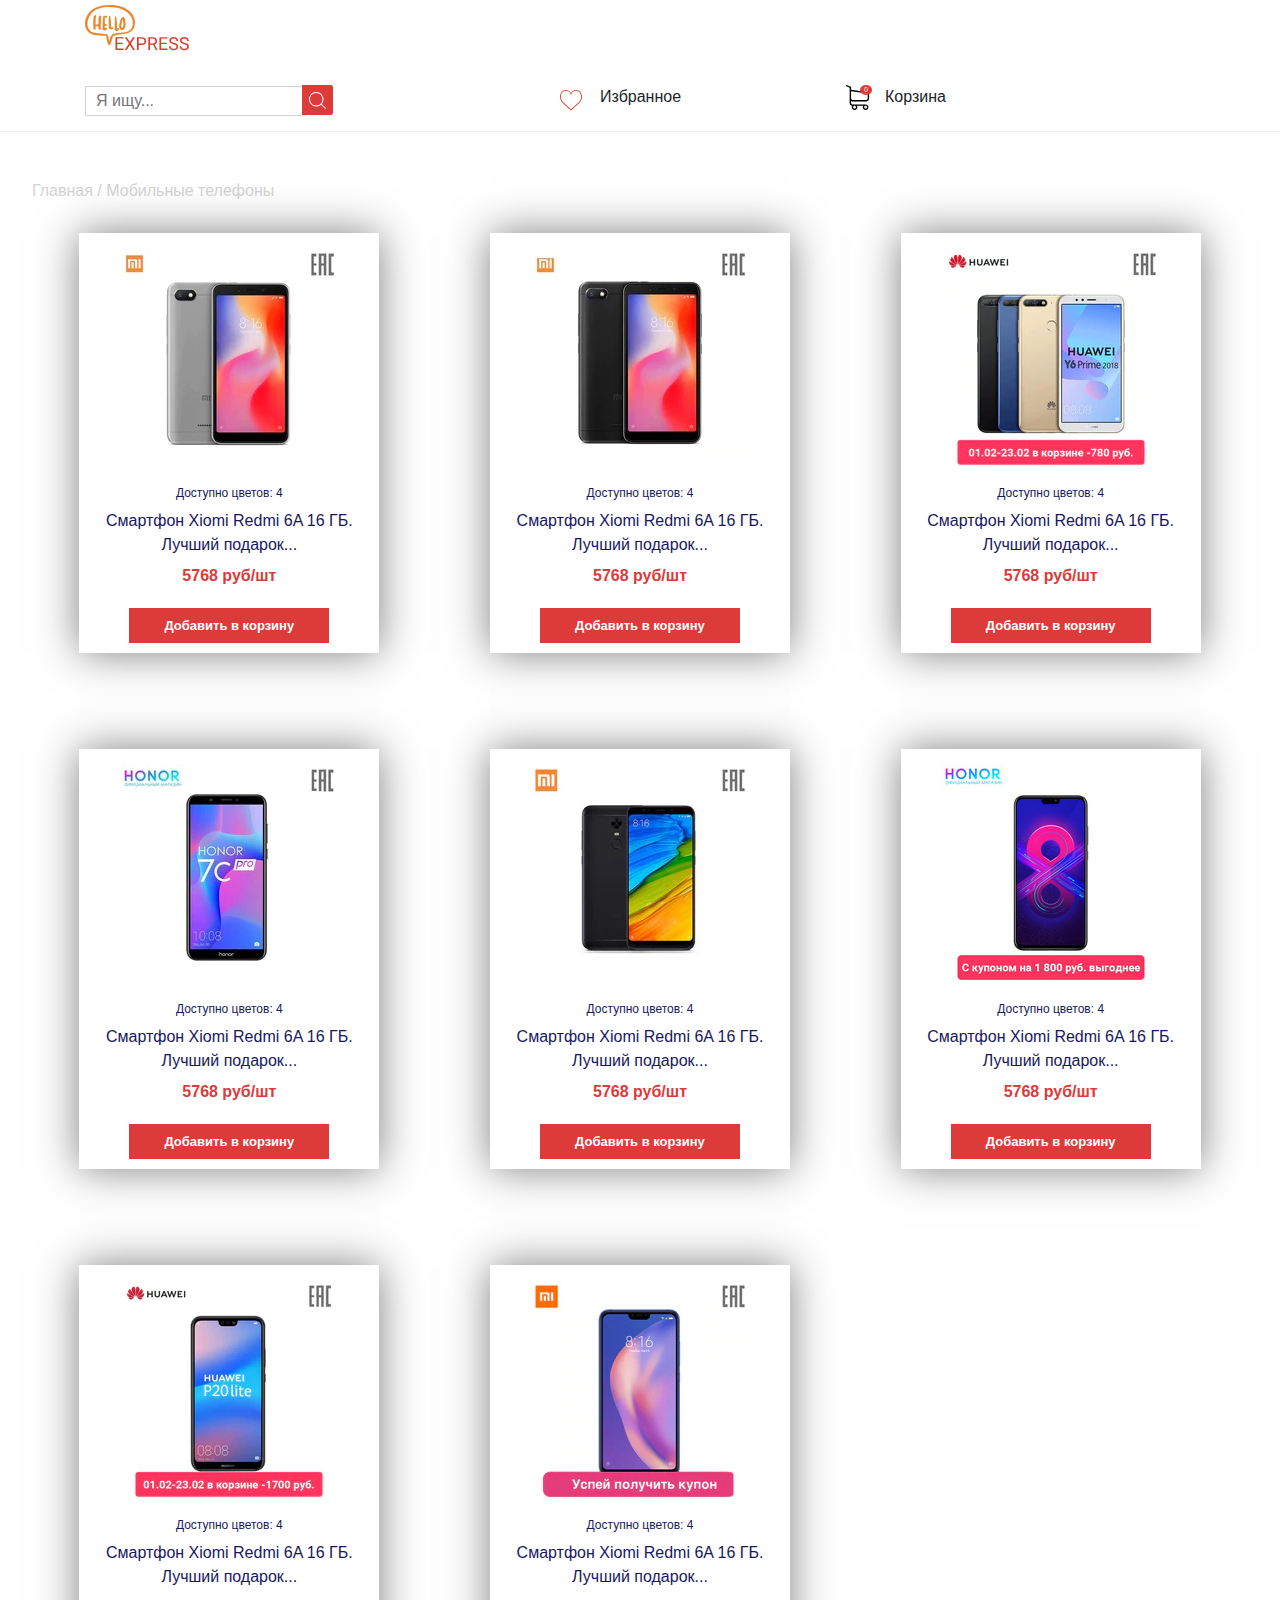
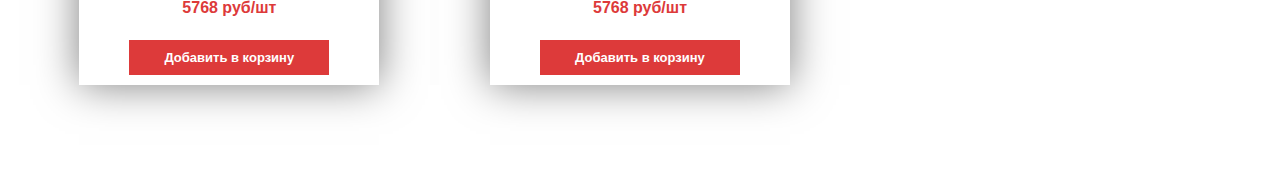
<file: app/index.html>
<!DOCTYPE html>
<html lang="en">
<head>
    <meta charset="UTF-8">
    <meta name="viewport" content="width=device-width, initial-scale=1.0">
    <meta http-equiv="X-UA-Compatible" content="ie=edge">
    <title>Hello express</title>
    <link rel="stylesheet" href="bootstrap-4.1.3-dist/css/bootstrap.min.css">
    <link rel="stylesheet" href="css/style.css">
</head>
<body>

    <header class="header">
        <div class="container">
            <div class="row">
                <div class="col-md-3">
                    <div class="logo"></div>
                </div>
            </div>
            <div class="row">
                <div class="col-sm-4 col-md-5">
                    <div class="search">
                        <input type="search" name="q" placeholder="Я ищу...">
                        <button class="input-search">
                            <img src="icons/glass.svg" alt="">
                        </button>
                    </div>
                </div>
                <div class="col-sm-3 col-md-3 d-flex">
                    <div class="favorite"></div>
                    <p class="favorite-item">Избранное</p>
                </div>
                <div class="col-sm-3 col-md-3 d-flex cart">
                    <div class="cart-chip">
                        <div class="cart-count">0</div>
                    </div>
                    <p class="chip-item">Корзина</p>
                </div>
            </div>
        </div>
        <div class="line"></div>
    </header>
    <section class="breweries">
            <p style="color:lightgray; margin-top: 15px;">Главная / Мобильные телефоны</p>
                <ul>
                    <li class="cart-block">
                        <figure>
                            <img src="img/1.jpg" alt="">
                        </figure>
                        <article class="cart-desc">
                                <p style="font-size: 12px;">Доступно цветов: 4</p>
                                <p style="margin-top: 7px;">Смартфон Xiomi Redmi 6A 16 ГБ. Лучший подарок...</p>
                                <p class="price">5768 руб/шт</p>
                        </article>
                        <button class="add-chip">
                            Добавить в корзину
                        </button>
                    </li>
                    <li class="cart-block">
                        <figure>
                            <img src="img/2.jpg" alt="">
                        </figure>
                        <article class="cart-desc">
                                <p style="font-size: 12px;">Доступно цветов: 4</p>
                                <p style="margin-top: 7px;">Смартфон Xiomi Redmi 6A 16 ГБ. Лучший подарок...</p>
                                <p class="price">5768 руб/шт</p>
                        </article>
                        <button class="add-chip">
                            Добавить в корзину
                        </button>
                    </li>
                    <li class="cart-block">
                        <figure>
                            <img src="img/3.jpg" alt="">
                        </figure>
                        <article class="cart-desc">
                                <p style="font-size: 12px;">Доступно цветов: 4</p>
                                <p style="margin-top: 7px;">Смартфон Xiomi Redmi 6A 16 ГБ. Лучший подарок...</p>
                                <p class="price">5768 руб/шт</p>
                        </article>
                        <button class="add-chip">
                            Добавить в корзину
                        </button>
                    </li>
                    <li class="cart-block">
                        <figure>
                            <img src="img/4.jpg" alt="">
                        </figure>
                        <article class="cart-desc">
                                <p style="font-size: 12px;">Доступно цветов: 4</p>
                                <p style="margin-top: 7px;">Смартфон Xiomi Redmi 6A 16 ГБ. Лучший подарок...</p>
                                <p class="price">5768 руб/шт</p>
                        </article>
                        <button class="add-chip">
                            Добавить в корзину
                        </button>
                    </li>
                    <li class="cart-block">
                        <figure>
                            <img src="img/5.jpg" alt="">
                        </figure>
                        <article class="cart-desc">
                                <p style="font-size: 12px;">Доступно цветов: 4</p>
                                <p style="margin-top: 7px;">Смартфон Xiomi Redmi 6A 16 ГБ. Лучший подарок...</p>
                                <p class="price">5768 руб/шт</p>
                        </article>
                        <button class="add-chip">
                           Добавить в корзину
                        </button>
                    </li>
                    <li class="cart-block">
                        <figure>
                            <img src="img/6.jpg" alt="">
                        </figure>
                        <article class="cart-desc">
                                <p style="font-size: 12px;">Доступно цветов: 4</p>
                                <p style="margin-top: 7px;">Смартфон Xiomi Redmi 6A 16 ГБ. Лучший подарок...</p>
                                <p class="price">5768 руб/шт</p>
                        </article>
                        <button class="add-chip">
                            Добавить в корзину
                        </button>
                    </li>
                    <li class="cart-block">
                        <figure>
                            <img src="img/7.jpg" alt="">
                        </figure>
                        <article class="cart-desc">
                                <p style="font-size: 12px;">Доступно цветов: 4</p>
                                <p style="margin-top: 7px;">Смартфон Xiomi Redmi 6A 16 ГБ. Лучший подарок...</p>
                                <p class="price">5768 руб/шт</p>
                        </article>
                        <button class="add-chip">
                            Добавить в корзину
                        </button>
                    </li>
                    <li class="cart-block">
                        <figure>
                            <img src="img/8.jpg" alt="">
                        </figure>
                        <article class="cart-desc">
                                <p style="font-size: 12px;">Доступно цветов: 4</p>
                                <p style="margin-top: 7px;">Смартфон Xiomi Redmi 6A 16 ГБ. Лучший подарок...</p>
                                <p class="price">5768 руб/шт</p>
                        </article>
                        <button class="add-chip">
                            Добавить в корзину
                        </button>
                    </li>
                </ul>
    </section>
    <div class="chip-open">
        <div class="chip-body">
            <p class="cart-title">Корзина</p>
            <p class="chip-total">Общая сумма: <span>0</span> руб</p>
            <hr>
            <div class="wrapper">
                <p class="empty">
                    Ваша корзина пока пуста
                </p>
            </div>
            <button class="chip-confirm">Оформить заказ</button>
            <div class="chip-close">
                <svg xmlns="http://www.w3.org/2000/svg" width="24" height="24" viewBox="0 0 24 24" fill="none" stroke="currentColor" stroke-width="2" stroke-linecap="round" stroke-linejoin="round"><line x1="18" y1="6" x2="6" y2="18"></line><line x1="6" y1="6" x2="18" y2="18"></line></svg>
            </div>
        </div>
    </div>

    <div class="confirm">
        <img src="icons/confirm.svg" alt="confirm">
    </div>

    <script src="js/script.js"></script>
</body>
</html>
</file>
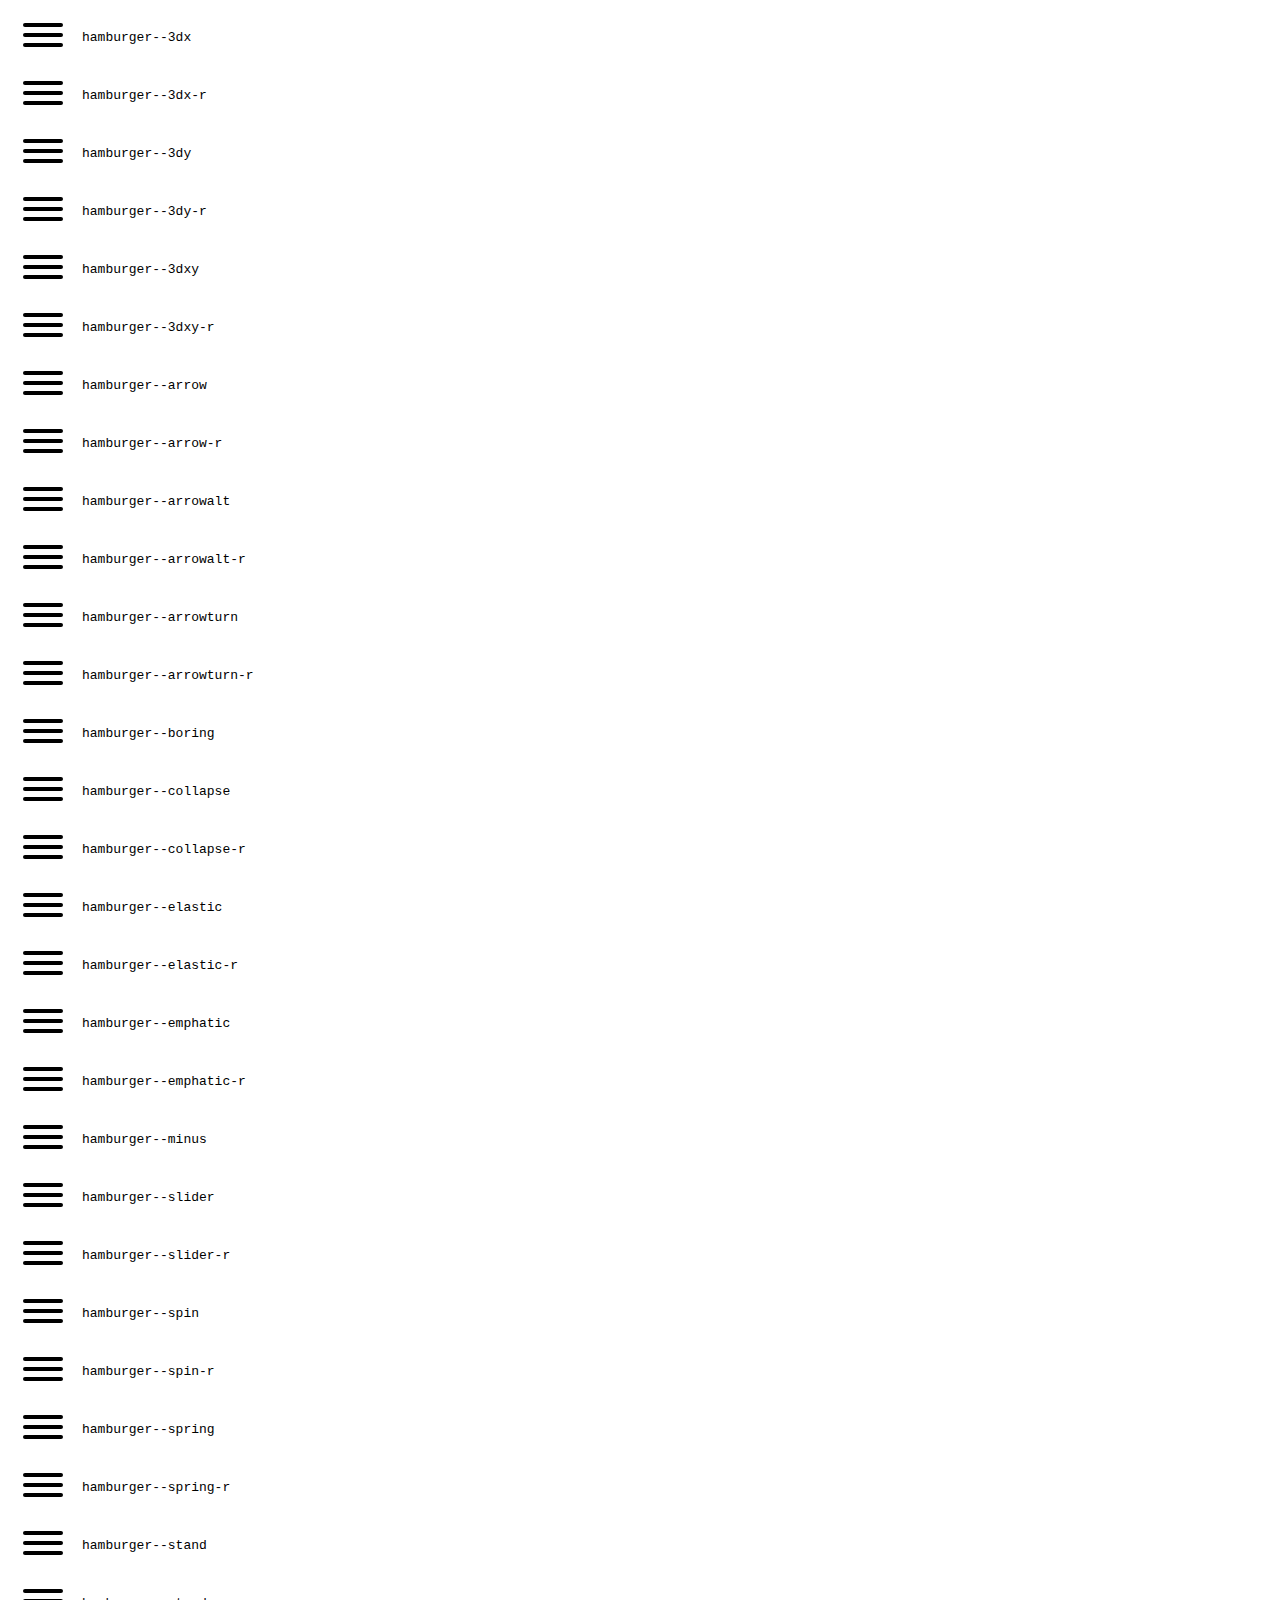
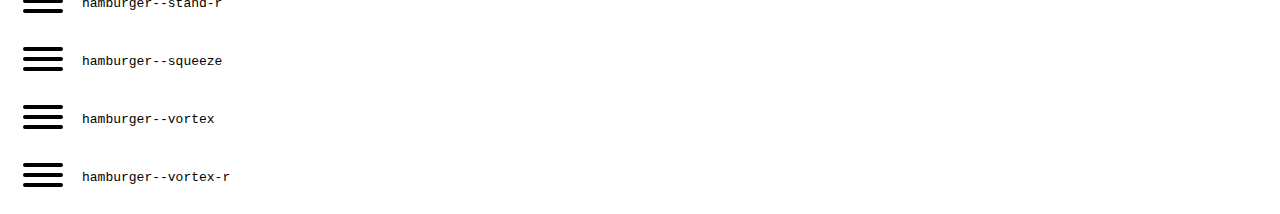
<file: app/libs/css-hamburgers/dist/example.html>
<!DOCTYPE html>
<html lang="en">
<head>
  <meta charset="UTF-8">
  <title>Hamburgers by Jonathan Suh</title>
  <link rel="stylesheet" href="hamburgers.css">
  <style>
    code {
      display: inline-block;
    }

    code,
    .hamburger {
      vertical-align: middle;
    }
  </style>
</head>
<body>
  <div class="hamburger hamburger--3dx">
    <div class="hamburger-box">
      <div class="hamburger-inner"></div>
    </div>
  </div>
  <code>hamburger--3dx</code>

  <br>

  <div class="hamburger hamburger--3dx-r">
    <div class="hamburger-box">
      <div class="hamburger-inner"></div>
    </div>
  </div>
  <code>hamburger--3dx-r</code>

  <br>

  <div class="hamburger hamburger--3dy">
    <div class="hamburger-box">
      <div class="hamburger-inner"></div>
    </div>
  </div>
  <code>hamburger--3dy</code>

  <br>

  <div class="hamburger hamburger--3dy-r">
    <div class="hamburger-box">
      <div class="hamburger-inner"></div>
    </div>
  </div>
  <code>hamburger--3dy-r</code>

  <br>

  <div class="hamburger hamburger--3dxy">
    <div class="hamburger-box">
      <div class="hamburger-inner"></div>
    </div>
  </div>
  <code>hamburger--3dxy</code>

  <br>

  <div class="hamburger hamburger--3dxy-r">
    <div class="hamburger-box">
      <div class="hamburger-inner"></div>
    </div>
  </div>
  <code>hamburger--3dxy-r</code>

  <br>

  <div class="hamburger hamburger--arrow">
    <div class="hamburger-box">
      <div class="hamburger-inner"></div>
    </div>
  </div>
  <code>hamburger--arrow</code>

  <br>

  <div class="hamburger hamburger--arrow-r">
    <div class="hamburger-box">
      <div class="hamburger-inner"></div>
    </div>
  </div>
  <code>hamburger--arrow-r</code>

  <br>

  <div class="hamburger hamburger--arrowalt">
    <div class="hamburger-box">
      <div class="hamburger-inner"></div>
    </div>
  </div>
  <code>hamburger--arrowalt</code>

  <br>

  <div class="hamburger hamburger--arrowalt-r">
    <div class="hamburger-box">
      <div class="hamburger-inner"></div>
    </div>
  </div>
  <code>hamburger--arrowalt-r</code>

  <br>

  <div class="hamburger hamburger--arrowturn">
    <div class="hamburger-box">
      <div class="hamburger-inner"></div>
    </div>
  </div>
  <code>hamburger--arrowturn</code>

  <br>

  <div class="hamburger hamburger--arrowturn-r">
    <div class="hamburger-box">
      <div class="hamburger-inner"></div>
    </div>
  </div>
  <code>hamburger--arrowturn-r</code>

  <br>

  <div class="hamburger hamburger--boring">
    <div class="hamburger-box">
      <div class="hamburger-inner"></div>
    </div>
  </div>
  <code>hamburger--boring</code>

  <br>

  <div class="hamburger hamburger--collapse">
    <div class="hamburger-box">
      <div class="hamburger-inner"></div>
    </div>
  </div>
  <code>hamburger--collapse</code>

  <br>

  <div class="hamburger hamburger--collapse-r">
    <div class="hamburger-box">
      <div class="hamburger-inner"></div>
    </div>
  </div>
  <code>hamburger--collapse-r</code>

  <br>

  <div class="hamburger hamburger--elastic">
    <div class="hamburger-box">
      <div class="hamburger-inner"></div>
    </div>
  </div>
  <code>hamburger--elastic</code>

  <br>

  <div class="hamburger hamburger--elastic-r">
    <div class="hamburger-box">
      <div class="hamburger-inner"></div>
    </div>
  </div>
  <code>hamburger--elastic-r</code>

  <br>

  <div class="hamburger hamburger--emphatic">
    <div class="hamburger-box">
      <div class="hamburger-inner"></div>
    </div>
  </div>
  <code>hamburger--emphatic</code>

  <br>

  <div class="hamburger hamburger--emphatic-r">
    <div class="hamburger-box">
      <div class="hamburger-inner"></div>
    </div>
  </div>
  <code>hamburger--emphatic-r</code>

  <br>

  <div class="hamburger hamburger--minus">
    <div class="hamburger-box">
      <div class="hamburger-inner"></div>
    </div>
  </div>
  <code>hamburger--minus</code>

  <br>

  <div class="hamburger hamburger--slider">
    <div class="hamburger-box">
      <div class="hamburger-inner"></div>
    </div>
  </div>
  <code>hamburger--slider</code>

  <br>

  <div class="hamburger hamburger--slider-r">
    <div class="hamburger-box">
      <div class="hamburger-inner"></div>
    </div>
  </div>
  <code>hamburger--slider-r</code>

  <br>

  <div class="hamburger hamburger--spin">
    <div class="hamburger-box">
      <div class="hamburger-inner"></div>
    </div>
  </div>
  <code>hamburger--spin</code>

  <br>

  <div class="hamburger hamburger--spin-r">
    <div class="hamburger-box">
      <div class="hamburger-inner"></div>
    </div>
  </div>
  <code>hamburger--spin-r</code>

  <br>

  <div class="hamburger hamburger--spring">
    <div class="hamburger-box">
      <div class="hamburger-inner"></div>
    </div>
  </div>
  <code>hamburger--spring</code>

  <br>

  <div class="hamburger hamburger--spring-r">
    <div class="hamburger-box">
      <div class="hamburger-inner"></div>
    </div>
  </div>
  <code>hamburger--spring-r</code>

  <br>

  <div class="hamburger hamburger--stand">
    <div class="hamburger-box">
      <div class="hamburger-inner"></div>
    </div>
  </div>
  <code>hamburger--stand</code>

  <br>

  <div class="hamburger hamburger--stand-r">
    <div class="hamburger-box">
      <div class="hamburger-inner"></div>
    </div>
  </div>
  <code>hamburger--stand-r</code>

  <br>

  <div class="hamburger hamburger--squeeze">
    <div class="hamburger-box">
      <div class="hamburger-inner"></div>
    </div>
  </div>
  <code>hamburger--squeeze</code>

  <br>

  <div class="hamburger hamburger--vortex">
    <div class="hamburger-box">
      <div class="hamburger-inner"></div>
    </div>
  </div>
  <code>hamburger--vortex</code>

  <br>

  <div class="hamburger hamburger--vortex-r">
    <div class="hamburger-box">
      <div class="hamburger-inner"></div>
    </div>
  </div>
  <code>hamburger--vortex-r</code>

  <script>
  /**
   * forEach implementation for Objects/NodeLists/Arrays, automatic type loops and context options
   *
   * @private
   * @author Todd Motto
   * @link https://github.com/toddmotto/foreach
   * @param {Array|Object|NodeList} collection - Collection of items to iterate, could be an Array, Object or NodeList
   * @callback requestCallback      callback   - Callback function for each iteration.
   * @param {Array|Object|NodeList} scope=null - Object/NodeList/Array that forEach is iterating over, to use as the this value when executing callback.
   * @returns {}
   */
    var forEach=function(t,o,r){if("[object Object]"===Object.prototype.toString.call(t))for(var c in t)Object.prototype.hasOwnProperty.call(t,c)&&o.call(r,t[c],c,t);else for(var e=0,l=t.length;l>e;e++)o.call(r,t[e],e,t)};

    var hamburgers = document.querySelectorAll(".hamburger");
    if (hamburgers.length > 0) {
      forEach(hamburgers, function(hamburger) {
        hamburger.addEventListener("click", function() {
          this.classList.toggle("is-active");
        }, false);
      });
    }
  </script>
</body>
</html>
</file>
<file: app/css/style.css>
*, input, p {
  margin: 0;
  padding: 0; }

li, ul {
  display: block; }

.logo {
  background: url(../logo/logo.svg) no-repeat;
  height: 55px; }

input[type="search"] {
  border-top: 1px solid lightgray;
  border-bottom: 1px solid lightgray;
  border-left: 1px solid lightgray;
  -webkit-border-radius: 2px;
          border-radius: 2px;
  outline: none;
  -webkit-appearance: none;
  vertical-align: middle;
  height: 30px;
  padding-left: 10px; }

.search {
  margin-top: 30px; }

.input-search {
  background: #dd3a3a;
  border: none;
  -webkit-border-radius: 2px;
          border-radius: 2px;
  -webkit-border-top-left-radius: 0;
          border-top-left-radius: 0;
  -webkit-border-bottom-left-radius: 0;
          border-bottom-left-radius: 0;
  height: 30px;
  margin-left: -7px; }
  .input-search img {
    padding: 7px; }

.favorite {
  background: url(../icons/like.svg) no-repeat;
  /* height: auto; */
  min-width: 30px;
  height: 22px;
  margin-top: 35px; }

.favorite-item {
  margin-top: 30px;
  margin-left: 10px;
  display: block; }

.chip-item {
  margin-left: 10px; }

.cart {
  margin-top: 30px; }
  .cart:hover {
    cursor: pointer; }

.cart-chip {
  background: url(../icons/cart.svg) no-repeat;
  min-width: 30px;
  height: 30px; }

.cart-count {
  width: 12px;
  height: 10px;
  -webkit-border-radius: 50%;
          border-radius: 50%;
  margin-left: 15px;
  font-size: 7px;
  color: #fff;
  padding-left: 4px;
  background: #dd3a3a; }

.line {
  margin-top: 15px;
  width: 100%;
  height: 1px;
  background: #f3eeee; }

.cart-block {
  margin-top: 30px;
  -webkit-box-shadow: 0 0 40px rgba(0, 0, 0, 0.5);
          box-shadow: 0 0 40px rgba(0, 0, 0, 0.5);
  min-height: 420px;
  width: 300px;
  margin-bottom: 50px;
  text-align: center;
  margin-left: auto;
  margin-right: auto; }

figure img {
  margin-top: 15px; }

.cart-desc p {
  color: #181861;
  min-width: auto; }

article {
  margin: 0; }

.cart-desc .price {
  color: #dd3a3a;
  font-weight: 700;
  margin-top: 7px; }

.add-chip {
  background: #dd3a3a;
  border: none;
  /* padding: 5px 10px 7px 10px; */
  line-height: 35px;
  margin-top: 20px;
  min-width: 200px;
  color: #fff;
  text-decoration: none;
  font-weight: 700;
  font-size: 13px; }
  .add-chip:hover {
    cursor: pointer; }

.breweries {
  padding: 2rem; }
  .breweries ul {
    display: grid;
    grid-template-columns: repeat(auto-fit, minmax(320px, 1fr));
    grid-gap: 1rem; }

.chip-open {
  display: none;
  -webkit-box-shadow: 0 0 40px rgba(0, 0, 0, 0.5);
          box-shadow: 0 0 40px rgba(0, 0, 0, 0.5);
  position: fixed;
  top: 0;
  width: 100%;
  height: 100%;
  background-color: rgba(0, 0, 0, 0.3); }
  .chip-open .chip-body {
    position: absolute;
    top: 50%;
    left: 50%;
    width: 1024px;
    min-height: 200px;
    max-height: 640px;
    background-color: #fff;
    -webkit-transform: translateX(-50%) translateY(-50%);
        -ms-transform: translateX(-50%) translateY(-50%);
            transform: translateX(-50%) translateY(-50%);
    padding: 25px;
    overflow: auto; }
  .chip-open .chip-title {
    font-size: 28px;
    color: rgba(0, 0, 0, 0.4); }
  .chip-open .wrapper {
    display: -webkit-box;
    display: -webkit-flex;
    display: -ms-flexbox;
    display: flex;
    -webkit-flex-wrap: wrap;
        -ms-flex-wrap: wrap;
            flex-wrap: wrap;
    margin-top: 25px; }
    .chip-open .wrapper .empty {
      font-size: 24px;
      color: rgba(0, 0, 0, 0.4); }
    .chip-open .wrapper .cart-block {
      margin-right: 75px; }
  .chip-open .chip-close {
    position: absolute;
    top: 25px;
    right: 25px;
    cursor: pointer; }
  .chip-open .chip-total {
    font-size: 18px; }
    .chip-open .chip-total span {
      color: #DC3E2A; }
  .chip-open .chip-confirm {
    width: 280px;
    height: 40px;
    display: block;
    margin: 0 auto;
    background-color: #DC3E2A;
    border: none;
    outline: none;
    margin-top: 20px;
    color: #ffffff;
    font-weight: 700;
    cursor: pointer; }
    .chip-open .chip-confirm:focus {
      outline: none; }
    .chip-open .chip-confirm:hover {
      -webkit-box-shadow: 0 0 15px rgba(220, 62, 42, 0.7);
              box-shadow: 0 0 15px rgba(220, 62, 42, 0.7); }

.confirm {
  display: none;
  position: fixed;
  bottom: 50px;
  right: 50px;
  width: 100px;
  height: 100px; }
  .confirm img {
    width: 100%; }

@media screen and (max-width: 768px) {
  input[type="search"] {
    width: 100px; } }
</file>
<file: app/libs/css-hamburgers/dist/hamburgers.css>
/*!
 * Hamburgers
 * @description Tasty CSS-animated hamburgers
 * @author Jonathan Suh @jonsuh
 * @site https://jonsuh.com/hamburgers
 * @link https://github.com/jonsuh/hamburgers
 */
.hamburger {
  padding: 15px 15px;
  display: inline-block;
  cursor: pointer;
  transition-property: opacity, filter;
  transition-duration: 0.15s;
  transition-timing-function: linear;
  font: inherit;
  color: inherit;
  text-transform: none;
  background-color: transparent;
  border: 0;
  margin: 0;
  overflow: visible; }
  .hamburger:hover {
    opacity: 0.7; }
  .hamburger.is-active:hover {
    opacity: 0.7; }
  .hamburger.is-active .hamburger-inner,
  .hamburger.is-active .hamburger-inner::before,
  .hamburger.is-active .hamburger-inner::after {
    background-color: #000; }

.hamburger-box {
  width: 40px;
  height: 24px;
  display: inline-block;
  position: relative; }

.hamburger-inner {
  display: block;
  top: 50%;
  margin-top: -2px; }
  .hamburger-inner, .hamburger-inner::before, .hamburger-inner::after {
    width: 40px;
    height: 4px;
    background-color: #000;
    border-radius: 4px;
    position: absolute;
    transition-property: transform;
    transition-duration: 0.15s;
    transition-timing-function: ease; }
  .hamburger-inner::before, .hamburger-inner::after {
    content: "";
    display: block; }
  .hamburger-inner::before {
    top: -10px; }
  .hamburger-inner::after {
    bottom: -10px; }

/*
   * 3DX
   */
.hamburger--3dx .hamburger-box {
  perspective: 80px; }

.hamburger--3dx .hamburger-inner {
  transition: transform 0.15s cubic-bezier(0.645, 0.045, 0.355, 1), background-color 0s 0.1s cubic-bezier(0.645, 0.045, 0.355, 1); }
  .hamburger--3dx .hamburger-inner::before, .hamburger--3dx .hamburger-inner::after {
    transition: transform 0s 0.1s cubic-bezier(0.645, 0.045, 0.355, 1); }

.hamburger--3dx.is-active .hamburger-inner {
  background-color: transparent !important;
  transform: rotateY(180deg); }
  .hamburger--3dx.is-active .hamburger-inner::before {
    transform: translate3d(0, 10px, 0) rotate(45deg); }
  .hamburger--3dx.is-active .hamburger-inner::after {
    transform: translate3d(0, -10px, 0) rotate(-45deg); }

/*
   * 3DX Reverse
   */
.hamburger--3dx-r .hamburger-box {
  perspective: 80px; }

.hamburger--3dx-r .hamburger-inner {
  transition: transform 0.15s cubic-bezier(0.645, 0.045, 0.355, 1), background-color 0s 0.1s cubic-bezier(0.645, 0.045, 0.355, 1); }
  .hamburger--3dx-r .hamburger-inner::before, .hamburger--3dx-r .hamburger-inner::after {
    transition: transform 0s 0.1s cubic-bezier(0.645, 0.045, 0.355, 1); }

.hamburger--3dx-r.is-active .hamburger-inner {
  background-color: transparent !important;
  transform: rotateY(-180deg); }
  .hamburger--3dx-r.is-active .hamburger-inner::before {
    transform: translate3d(0, 10px, 0) rotate(45deg); }
  .hamburger--3dx-r.is-active .hamburger-inner::after {
    transform: translate3d(0, -10px, 0) rotate(-45deg); }

/*
   * 3DY
   */
.hamburger--3dy .hamburger-box {
  perspective: 80px; }

.hamburger--3dy .hamburger-inner {
  transition: transform 0.15s cubic-bezier(0.645, 0.045, 0.355, 1), background-color 0s 0.1s cubic-bezier(0.645, 0.045, 0.355, 1); }
  .hamburger--3dy .hamburger-inner::before, .hamburger--3dy .hamburger-inner::after {
    transition: transform 0s 0.1s cubic-bezier(0.645, 0.045, 0.355, 1); }

.hamburger--3dy.is-active .hamburger-inner {
  background-color: transparent !important;
  transform: rotateX(-180deg); }
  .hamburger--3dy.is-active .hamburger-inner::before {
    transform: translate3d(0, 10px, 0) rotate(45deg); }
  .hamburger--3dy.is-active .hamburger-inner::after {
    transform: translate3d(0, -10px, 0) rotate(-45deg); }

/*
   * 3DY Reverse
   */
.hamburger--3dy-r .hamburger-box {
  perspective: 80px; }

.hamburger--3dy-r .hamburger-inner {
  transition: transform 0.15s cubic-bezier(0.645, 0.045, 0.355, 1), background-color 0s 0.1s cubic-bezier(0.645, 0.045, 0.355, 1); }
  .hamburger--3dy-r .hamburger-inner::before, .hamburger--3dy-r .hamburger-inner::after {
    transition: transform 0s 0.1s cubic-bezier(0.645, 0.045, 0.355, 1); }

.hamburger--3dy-r.is-active .hamburger-inner {
  background-color: transparent !important;
  transform: rotateX(180deg); }
  .hamburger--3dy-r.is-active .hamburger-inner::before {
    transform: translate3d(0, 10px, 0) rotate(45deg); }
  .hamburger--3dy-r.is-active .hamburger-inner::after {
    transform: translate3d(0, -10px, 0) rotate(-45deg); }

/*
   * 3DXY
   */
.hamburger--3dxy .hamburger-box {
  perspective: 80px; }

.hamburger--3dxy .hamburger-inner {
  transition: transform 0.15s cubic-bezier(0.645, 0.045, 0.355, 1), background-color 0s 0.1s cubic-bezier(0.645, 0.045, 0.355, 1); }
  .hamburger--3dxy .hamburger-inner::before, .hamburger--3dxy .hamburger-inner::after {
    transition: transform 0s 0.1s cubic-bezier(0.645, 0.045, 0.355, 1); }

.hamburger--3dxy.is-active .hamburger-inner {
  background-color: transparent !important;
  transform: rotateX(180deg) rotateY(180deg); }
  .hamburger--3dxy.is-active .hamburger-inner::before {
    transform: translate3d(0, 10px, 0) rotate(45deg); }
  .hamburger--3dxy.is-active .hamburger-inner::after {
    transform: translate3d(0, -10px, 0) rotate(-45deg); }

/*
   * 3DXY Reverse
   */
.hamburger--3dxy-r .hamburger-box {
  perspective: 80px; }

.hamburger--3dxy-r .hamburger-inner {
  transition: transform 0.15s cubic-bezier(0.645, 0.045, 0.355, 1), background-color 0s 0.1s cubic-bezier(0.645, 0.045, 0.355, 1); }
  .hamburger--3dxy-r .hamburger-inner::before, .hamburger--3dxy-r .hamburger-inner::after {
    transition: transform 0s 0.1s cubic-bezier(0.645, 0.045, 0.355, 1); }

.hamburger--3dxy-r.is-active .hamburger-inner {
  background-color: transparent !important;
  transform: rotateX(180deg) rotateY(180deg) rotateZ(-180deg); }
  .hamburger--3dxy-r.is-active .hamburger-inner::before {
    transform: translate3d(0, 10px, 0) rotate(45deg); }
  .hamburger--3dxy-r.is-active .hamburger-inner::after {
    transform: translate3d(0, -10px, 0) rotate(-45deg); }

/*
   * Arrow
   */
.hamburger--arrow.is-active .hamburger-inner::before {
  transform: translate3d(-8px, 0, 0) rotate(-45deg) scale(0.7, 1); }

.hamburger--arrow.is-active .hamburger-inner::after {
  transform: translate3d(-8px, 0, 0) rotate(45deg) scale(0.7, 1); }

/*
   * Arrow Right
   */
.hamburger--arrow-r.is-active .hamburger-inner::before {
  transform: translate3d(8px, 0, 0) rotate(45deg) scale(0.7, 1); }

.hamburger--arrow-r.is-active .hamburger-inner::after {
  transform: translate3d(8px, 0, 0) rotate(-45deg) scale(0.7, 1); }

/*
   * Arrow Alt
   */
.hamburger--arrowalt .hamburger-inner::before {
  transition: top 0.1s 0.1s ease, transform 0.1s cubic-bezier(0.165, 0.84, 0.44, 1); }

.hamburger--arrowalt .hamburger-inner::after {
  transition: bottom 0.1s 0.1s ease, transform 0.1s cubic-bezier(0.165, 0.84, 0.44, 1); }

.hamburger--arrowalt.is-active .hamburger-inner::before {
  top: 0;
  transform: translate3d(-8px, -10px, 0) rotate(-45deg) scale(0.7, 1);
  transition: top 0.1s ease, transform 0.1s 0.1s cubic-bezier(0.895, 0.03, 0.685, 0.22); }

.hamburger--arrowalt.is-active .hamburger-inner::after {
  bottom: 0;
  transform: translate3d(-8px, 10px, 0) rotate(45deg) scale(0.7, 1);
  transition: bottom 0.1s ease, transform 0.1s 0.1s cubic-bezier(0.895, 0.03, 0.685, 0.22); }

/*
   * Arrow Alt Right
   */
.hamburger--arrowalt-r .hamburger-inner::before {
  transition: top 0.1s 0.1s ease, transform 0.1s cubic-bezier(0.165, 0.84, 0.44, 1); }

.hamburger--arrowalt-r .hamburger-inner::after {
  transition: bottom 0.1s 0.1s ease, transform 0.1s cubic-bezier(0.165, 0.84, 0.44, 1); }

.hamburger--arrowalt-r.is-active .hamburger-inner::before {
  top: 0;
  transform: translate3d(8px, -10px, 0) rotate(45deg) scale(0.7, 1);
  transition: top 0.1s ease, transform 0.1s 0.1s cubic-bezier(0.895, 0.03, 0.685, 0.22); }

.hamburger--arrowalt-r.is-active .hamburger-inner::after {
  bottom: 0;
  transform: translate3d(8px, 10px, 0) rotate(-45deg) scale(0.7, 1);
  transition: bottom 0.1s ease, transform 0.1s 0.1s cubic-bezier(0.895, 0.03, 0.685, 0.22); }

/*
   * Arrow Turn
   */
.hamburger--arrowturn.is-active .hamburger-inner {
  transform: rotate(-180deg); }
  .hamburger--arrowturn.is-active .hamburger-inner::before {
    transform: translate3d(8px, 0, 0) rotate(45deg) scale(0.7, 1); }
  .hamburger--arrowturn.is-active .hamburger-inner::after {
    transform: translate3d(8px, 0, 0) rotate(-45deg) scale(0.7, 1); }

/*
   * Arrow Turn Right
   */
.hamburger--arrowturn-r.is-active .hamburger-inner {
  transform: rotate(-180deg); }
  .hamburger--arrowturn-r.is-active .hamburger-inner::before {
    transform: translate3d(-8px, 0, 0) rotate(-45deg) scale(0.7, 1); }
  .hamburger--arrowturn-r.is-active .hamburger-inner::after {
    transform: translate3d(-8px, 0, 0) rotate(45deg) scale(0.7, 1); }

/*
   * Boring
   */
.hamburger--boring .hamburger-inner, .hamburger--boring .hamburger-inner::before, .hamburger--boring .hamburger-inner::after {
  transition-property: none; }

.hamburger--boring.is-active .hamburger-inner {
  transform: rotate(45deg); }
  .hamburger--boring.is-active .hamburger-inner::before {
    top: 0;
    opacity: 0; }
  .hamburger--boring.is-active .hamburger-inner::after {
    bottom: 0;
    transform: rotate(-90deg); }

/*
   * Collapse
   */
.hamburger--collapse .hamburger-inner {
  top: auto;
  bottom: 0;
  transition-duration: 0.13s;
  transition-delay: 0.13s;
  transition-timing-function: cubic-bezier(0.55, 0.055, 0.675, 0.19); }
  .hamburger--collapse .hamburger-inner::after {
    top: -20px;
    transition: top 0.2s 0.2s cubic-bezier(0.33333, 0.66667, 0.66667, 1), opacity 0.1s linear; }
  .hamburger--collapse .hamburger-inner::before {
    transition: top 0.12s 0.2s cubic-bezier(0.33333, 0.66667, 0.66667, 1), transform 0.13s cubic-bezier(0.55, 0.055, 0.675, 0.19); }

.hamburger--collapse.is-active .hamburger-inner {
  transform: translate3d(0, -10px, 0) rotate(-45deg);
  transition-delay: 0.22s;
  transition-timing-function: cubic-bezier(0.215, 0.61, 0.355, 1); }
  .hamburger--collapse.is-active .hamburger-inner::after {
    top: 0;
    opacity: 0;
    transition: top 0.2s cubic-bezier(0.33333, 0, 0.66667, 0.33333), opacity 0.1s 0.22s linear; }
  .hamburger--collapse.is-active .hamburger-inner::before {
    top: 0;
    transform: rotate(-90deg);
    transition: top 0.1s 0.16s cubic-bezier(0.33333, 0, 0.66667, 0.33333), transform 0.13s 0.25s cubic-bezier(0.215, 0.61, 0.355, 1); }

/*
   * Collapse Reverse
   */
.hamburger--collapse-r .hamburger-inner {
  top: auto;
  bottom: 0;
  transition-duration: 0.13s;
  transition-delay: 0.13s;
  transition-timing-function: cubic-bezier(0.55, 0.055, 0.675, 0.19); }
  .hamburger--collapse-r .hamburger-inner::after {
    top: -20px;
    transition: top 0.2s 0.2s cubic-bezier(0.33333, 0.66667, 0.66667, 1), opacity 0.1s linear; }
  .hamburger--collapse-r .hamburger-inner::before {
    transition: top 0.12s 0.2s cubic-bezier(0.33333, 0.66667, 0.66667, 1), transform 0.13s cubic-bezier(0.55, 0.055, 0.675, 0.19); }

.hamburger--collapse-r.is-active .hamburger-inner {
  transform: translate3d(0, -10px, 0) rotate(45deg);
  transition-delay: 0.22s;
  transition-timing-function: cubic-bezier(0.215, 0.61, 0.355, 1); }
  .hamburger--collapse-r.is-active .hamburger-inner::after {
    top: 0;
    opacity: 0;
    transition: top 0.2s cubic-bezier(0.33333, 0, 0.66667, 0.33333), opacity 0.1s 0.22s linear; }
  .hamburger--collapse-r.is-active .hamburger-inner::before {
    top: 0;
    transform: rotate(90deg);
    transition: top 0.1s 0.16s cubic-bezier(0.33333, 0, 0.66667, 0.33333), transform 0.13s 0.25s cubic-bezier(0.215, 0.61, 0.355, 1); }

/*
   * Elastic
   */
.hamburger--elastic .hamburger-inner {
  top: 2px;
  transition-duration: 0.275s;
  transition-timing-function: cubic-bezier(0.68, -0.55, 0.265, 1.55); }
  .hamburger--elastic .hamburger-inner::before {
    top: 10px;
    transition: opacity 0.125s 0.275s ease; }
  .hamburger--elastic .hamburger-inner::after {
    top: 20px;
    transition: transform 0.275s cubic-bezier(0.68, -0.55, 0.265, 1.55); }

.hamburger--elastic.is-active .hamburger-inner {
  transform: translate3d(0, 10px, 0) rotate(135deg);
  transition-delay: 0.075s; }
  .hamburger--elastic.is-active .hamburger-inner::before {
    transition-delay: 0s;
    opacity: 0; }
  .hamburger--elastic.is-active .hamburger-inner::after {
    transform: translate3d(0, -20px, 0) rotate(-270deg);
    transition-delay: 0.075s; }

/*
   * Elastic Reverse
   */
.hamburger--elastic-r .hamburger-inner {
  top: 2px;
  transition-duration: 0.275s;
  transition-timing-function: cubic-bezier(0.68, -0.55, 0.265, 1.55); }
  .hamburger--elastic-r .hamburger-inner::before {
    top: 10px;
    transition: opacity 0.125s 0.275s ease; }
  .hamburger--elastic-r .hamburger-inner::after {
    top: 20px;
    transition: transform 0.275s cubic-bezier(0.68, -0.55, 0.265, 1.55); }

.hamburger--elastic-r.is-active .hamburger-inner {
  transform: translate3d(0, 10px, 0) rotate(-135deg);
  transition-delay: 0.075s; }
  .hamburger--elastic-r.is-active .hamburger-inner::before {
    transition-delay: 0s;
    opacity: 0; }
  .hamburger--elastic-r.is-active .hamburger-inner::after {
    transform: translate3d(0, -20px, 0) rotate(270deg);
    transition-delay: 0.075s; }

/*
   * Emphatic
   */
.hamburger--emphatic {
  overflow: hidden; }
  .hamburger--emphatic .hamburger-inner {
    transition: background-color 0.125s 0.175s ease-in; }
    .hamburger--emphatic .hamburger-inner::before {
      left: 0;
      transition: transform 0.125s cubic-bezier(0.6, 0.04, 0.98, 0.335), top 0.05s 0.125s linear, left 0.125s 0.175s ease-in; }
    .hamburger--emphatic .hamburger-inner::after {
      top: 10px;
      right: 0;
      transition: transform 0.125s cubic-bezier(0.6, 0.04, 0.98, 0.335), top 0.05s 0.125s linear, right 0.125s 0.175s ease-in; }
  .hamburger--emphatic.is-active .hamburger-inner {
    transition-delay: 0s;
    transition-timing-function: ease-out;
    background-color: transparent !important; }
    .hamburger--emphatic.is-active .hamburger-inner::before {
      left: -80px;
      top: -80px;
      transform: translate3d(80px, 80px, 0) rotate(45deg);
      transition: left 0.125s ease-out, top 0.05s 0.125s linear, transform 0.125s 0.175s cubic-bezier(0.075, 0.82, 0.165, 1); }
    .hamburger--emphatic.is-active .hamburger-inner::after {
      right: -80px;
      top: -80px;
      transform: translate3d(-80px, 80px, 0) rotate(-45deg);
      transition: right 0.125s ease-out, top 0.05s 0.125s linear, transform 0.125s 0.175s cubic-bezier(0.075, 0.82, 0.165, 1); }

/*
   * Emphatic Reverse
   */
.hamburger--emphatic-r {
  overflow: hidden; }
  .hamburger--emphatic-r .hamburger-inner {
    transition: background-color 0.125s 0.175s ease-in; }
    .hamburger--emphatic-r .hamburger-inner::before {
      left: 0;
      transition: transform 0.125s cubic-bezier(0.6, 0.04, 0.98, 0.335), top 0.05s 0.125s linear, left 0.125s 0.175s ease-in; }
    .hamburger--emphatic-r .hamburger-inner::after {
      top: 10px;
      right: 0;
      transition: transform 0.125s cubic-bezier(0.6, 0.04, 0.98, 0.335), top 0.05s 0.125s linear, right 0.125s 0.175s ease-in; }
  .hamburger--emphatic-r.is-active .hamburger-inner {
    transition-delay: 0s;
    transition-timing-function: ease-out;
    background-color: transparent !important; }
    .hamburger--emphatic-r.is-active .hamburger-inner::before {
      left: -80px;
      top: 80px;
      transform: translate3d(80px, -80px, 0) rotate(-45deg);
      transition: left 0.125s ease-out, top 0.05s 0.125s linear, transform 0.125s 0.175s cubic-bezier(0.075, 0.82, 0.165, 1); }
    .hamburger--emphatic-r.is-active .hamburger-inner::after {
      right: -80px;
      top: 80px;
      transform: translate3d(-80px, -80px, 0) rotate(45deg);
      transition: right 0.125s ease-out, top 0.05s 0.125s linear, transform 0.125s 0.175s cubic-bezier(0.075, 0.82, 0.165, 1); }

/*
   * Minus
   */
.hamburger--minus .hamburger-inner::before, .hamburger--minus .hamburger-inner::after {
  transition: bottom 0.08s 0s ease-out, top 0.08s 0s ease-out, opacity 0s linear; }

.hamburger--minus.is-active .hamburger-inner::before, .hamburger--minus.is-active .hamburger-inner::after {
  opacity: 0;
  transition: bottom 0.08s ease-out, top 0.08s ease-out, opacity 0s 0.08s linear; }

.hamburger--minus.is-active .hamburger-inner::before {
  top: 0; }

.hamburger--minus.is-active .hamburger-inner::after {
  bottom: 0; }

/*
   * Slider
   */
.hamburger--slider .hamburger-inner {
  top: 2px; }
  .hamburger--slider .hamburger-inner::before {
    top: 10px;
    transition-property: transform, opacity;
    transition-timing-function: ease;
    transition-duration: 0.15s; }
  .hamburger--slider .hamburger-inner::after {
    top: 20px; }

.hamburger--slider.is-active .hamburger-inner {
  transform: translate3d(0, 10px, 0) rotate(45deg); }
  .hamburger--slider.is-active .hamburger-inner::before {
    transform: rotate(-45deg) translate3d(-5.71429px, -6px, 0);
    opacity: 0; }
  .hamburger--slider.is-active .hamburger-inner::after {
    transform: translate3d(0, -20px, 0) rotate(-90deg); }

/*
   * Slider Reverse
   */
.hamburger--slider-r .hamburger-inner {
  top: 2px; }
  .hamburger--slider-r .hamburger-inner::before {
    top: 10px;
    transition-property: transform, opacity;
    transition-timing-function: ease;
    transition-duration: 0.15s; }
  .hamburger--slider-r .hamburger-inner::after {
    top: 20px; }

.hamburger--slider-r.is-active .hamburger-inner {
  transform: translate3d(0, 10px, 0) rotate(-45deg); }
  .hamburger--slider-r.is-active .hamburger-inner::before {
    transform: rotate(45deg) translate3d(5.71429px, -6px, 0);
    opacity: 0; }
  .hamburger--slider-r.is-active .hamburger-inner::after {
    transform: translate3d(0, -20px, 0) rotate(90deg); }

/*
   * Spin
   */
.hamburger--spin .hamburger-inner {
  transition-duration: 0.22s;
  transition-timing-function: cubic-bezier(0.55, 0.055, 0.675, 0.19); }
  .hamburger--spin .hamburger-inner::before {
    transition: top 0.1s 0.25s ease-in, opacity 0.1s ease-in; }
  .hamburger--spin .hamburger-inner::after {
    transition: bottom 0.1s 0.25s ease-in, transform 0.22s cubic-bezier(0.55, 0.055, 0.675, 0.19); }

.hamburger--spin.is-active .hamburger-inner {
  transform: rotate(225deg);
  transition-delay: 0.12s;
  transition-timing-function: cubic-bezier(0.215, 0.61, 0.355, 1); }
  .hamburger--spin.is-active .hamburger-inner::before {
    top: 0;
    opacity: 0;
    transition: top 0.1s ease-out, opacity 0.1s 0.12s ease-out; }
  .hamburger--spin.is-active .hamburger-inner::after {
    bottom: 0;
    transform: rotate(-90deg);
    transition: bottom 0.1s ease-out, transform 0.22s 0.12s cubic-bezier(0.215, 0.61, 0.355, 1); }

/*
   * Spin Reverse
   */
.hamburger--spin-r .hamburger-inner {
  transition-duration: 0.22s;
  transition-timing-function: cubic-bezier(0.55, 0.055, 0.675, 0.19); }
  .hamburger--spin-r .hamburger-inner::before {
    transition: top 0.1s 0.25s ease-in, opacity 0.1s ease-in; }
  .hamburger--spin-r .hamburger-inner::after {
    transition: bottom 0.1s 0.25s ease-in, transform 0.22s cubic-bezier(0.55, 0.055, 0.675, 0.19); }

.hamburger--spin-r.is-active .hamburger-inner {
  transform: rotate(-225deg);
  transition-delay: 0.12s;
  transition-timing-function: cubic-bezier(0.215, 0.61, 0.355, 1); }
  .hamburger--spin-r.is-active .hamburger-inner::before {
    top: 0;
    opacity: 0;
    transition: top 0.1s ease-out, opacity 0.1s 0.12s ease-out; }
  .hamburger--spin-r.is-active .hamburger-inner::after {
    bottom: 0;
    transform: rotate(90deg);
    transition: bottom 0.1s ease-out, transform 0.22s 0.12s cubic-bezier(0.215, 0.61, 0.355, 1); }

/*
   * Spring
   */
.hamburger--spring .hamburger-inner {
  top: 2px;
  transition: background-color 0s 0.13s linear; }
  .hamburger--spring .hamburger-inner::before {
    top: 10px;
    transition: top 0.1s 0.2s cubic-bezier(0.33333, 0.66667, 0.66667, 1), transform 0.13s cubic-bezier(0.55, 0.055, 0.675, 0.19); }
  .hamburger--spring .hamburger-inner::after {
    top: 20px;
    transition: top 0.2s 0.2s cubic-bezier(0.33333, 0.66667, 0.66667, 1), transform 0.13s cubic-bezier(0.55, 0.055, 0.675, 0.19); }

.hamburger--spring.is-active .hamburger-inner {
  transition-delay: 0.22s;
  background-color: transparent !important; }
  .hamburger--spring.is-active .hamburger-inner::before {
    top: 0;
    transition: top 0.1s 0.15s cubic-bezier(0.33333, 0, 0.66667, 0.33333), transform 0.13s 0.22s cubic-bezier(0.215, 0.61, 0.355, 1);
    transform: translate3d(0, 10px, 0) rotate(45deg); }
  .hamburger--spring.is-active .hamburger-inner::after {
    top: 0;
    transition: top 0.2s cubic-bezier(0.33333, 0, 0.66667, 0.33333), transform 0.13s 0.22s cubic-bezier(0.215, 0.61, 0.355, 1);
    transform: translate3d(0, 10px, 0) rotate(-45deg); }

/*
   * Spring Reverse
   */
.hamburger--spring-r .hamburger-inner {
  top: auto;
  bottom: 0;
  transition-duration: 0.13s;
  transition-delay: 0s;
  transition-timing-function: cubic-bezier(0.55, 0.055, 0.675, 0.19); }
  .hamburger--spring-r .hamburger-inner::after {
    top: -20px;
    transition: top 0.2s 0.2s cubic-bezier(0.33333, 0.66667, 0.66667, 1), opacity 0s linear; }
  .hamburger--spring-r .hamburger-inner::before {
    transition: top 0.1s 0.2s cubic-bezier(0.33333, 0.66667, 0.66667, 1), transform 0.13s cubic-bezier(0.55, 0.055, 0.675, 0.19); }

.hamburger--spring-r.is-active .hamburger-inner {
  transform: translate3d(0, -10px, 0) rotate(-45deg);
  transition-delay: 0.22s;
  transition-timing-function: cubic-bezier(0.215, 0.61, 0.355, 1); }
  .hamburger--spring-r.is-active .hamburger-inner::after {
    top: 0;
    opacity: 0;
    transition: top 0.2s cubic-bezier(0.33333, 0, 0.66667, 0.33333), opacity 0s 0.22s linear; }
  .hamburger--spring-r.is-active .hamburger-inner::before {
    top: 0;
    transform: rotate(90deg);
    transition: top 0.1s 0.15s cubic-bezier(0.33333, 0, 0.66667, 0.33333), transform 0.13s 0.22s cubic-bezier(0.215, 0.61, 0.355, 1); }

/*
   * Stand
   */
.hamburger--stand .hamburger-inner {
  transition: transform 0.075s 0.15s cubic-bezier(0.55, 0.055, 0.675, 0.19), background-color 0s 0.075s linear; }
  .hamburger--stand .hamburger-inner::before {
    transition: top 0.075s 0.075s ease-in, transform 0.075s 0s cubic-bezier(0.55, 0.055, 0.675, 0.19); }
  .hamburger--stand .hamburger-inner::after {
    transition: bottom 0.075s 0.075s ease-in, transform 0.075s 0s cubic-bezier(0.55, 0.055, 0.675, 0.19); }

.hamburger--stand.is-active .hamburger-inner {
  transform: rotate(90deg);
  background-color: transparent !important;
  transition: transform 0.075s 0s cubic-bezier(0.215, 0.61, 0.355, 1), background-color 0s 0.15s linear; }
  .hamburger--stand.is-active .hamburger-inner::before {
    top: 0;
    transform: rotate(-45deg);
    transition: top 0.075s 0.1s ease-out, transform 0.075s 0.15s cubic-bezier(0.215, 0.61, 0.355, 1); }
  .hamburger--stand.is-active .hamburger-inner::after {
    bottom: 0;
    transform: rotate(45deg);
    transition: bottom 0.075s 0.1s ease-out, transform 0.075s 0.15s cubic-bezier(0.215, 0.61, 0.355, 1); }

/*
   * Stand Reverse
   */
.hamburger--stand-r .hamburger-inner {
  transition: transform 0.075s 0.15s cubic-bezier(0.55, 0.055, 0.675, 0.19), background-color 0s 0.075s linear; }
  .hamburger--stand-r .hamburger-inner::before {
    transition: top 0.075s 0.075s ease-in, transform 0.075s 0s cubic-bezier(0.55, 0.055, 0.675, 0.19); }
  .hamburger--stand-r .hamburger-inner::after {
    transition: bottom 0.075s 0.075s ease-in, transform 0.075s 0s cubic-bezier(0.55, 0.055, 0.675, 0.19); }

.hamburger--stand-r.is-active .hamburger-inner {
  transform: rotate(-90deg);
  background-color: transparent !important;
  transition: transform 0.075s 0s cubic-bezier(0.215, 0.61, 0.355, 1), background-color 0s 0.15s linear; }
  .hamburger--stand-r.is-active .hamburger-inner::before {
    top: 0;
    transform: rotate(-45deg);
    transition: top 0.075s 0.1s ease-out, transform 0.075s 0.15s cubic-bezier(0.215, 0.61, 0.355, 1); }
  .hamburger--stand-r.is-active .hamburger-inner::after {
    bottom: 0;
    transform: rotate(45deg);
    transition: bottom 0.075s 0.1s ease-out, transform 0.075s 0.15s cubic-bezier(0.215, 0.61, 0.355, 1); }

/*
   * Squeeze
   */
.hamburger--squeeze .hamburger-inner {
  transition-duration: 0.075s;
  transition-timing-function: cubic-bezier(0.55, 0.055, 0.675, 0.19); }
  .hamburger--squeeze .hamburger-inner::before {
    transition: top 0.075s 0.12s ease, opacity 0.075s ease; }
  .hamburger--squeeze .hamburger-inner::after {
    transition: bottom 0.075s 0.12s ease, transform 0.075s cubic-bezier(0.55, 0.055, 0.675, 0.19); }

.hamburger--squeeze.is-active .hamburger-inner {
  transform: rotate(45deg);
  transition-delay: 0.12s;
  transition-timing-function: cubic-bezier(0.215, 0.61, 0.355, 1); }
  .hamburger--squeeze.is-active .hamburger-inner::before {
    top: 0;
    opacity: 0;
    transition: top 0.075s ease, opacity 0.075s 0.12s ease; }
  .hamburger--squeeze.is-active .hamburger-inner::after {
    bottom: 0;
    transform: rotate(-90deg);
    transition: bottom 0.075s ease, transform 0.075s 0.12s cubic-bezier(0.215, 0.61, 0.355, 1); }

/*
   * Vortex
   */
.hamburger--vortex .hamburger-inner {
  transition-duration: 0.2s;
  transition-timing-function: cubic-bezier(0.19, 1, 0.22, 1); }
  .hamburger--vortex .hamburger-inner::before, .hamburger--vortex .hamburger-inner::after {
    transition-duration: 0s;
    transition-delay: 0.1s;
    transition-timing-function: linear; }
  .hamburger--vortex .hamburger-inner::before {
    transition-property: top, opacity; }
  .hamburger--vortex .hamburger-inner::after {
    transition-property: bottom, transform; }

.hamburger--vortex.is-active .hamburger-inner {
  transform: rotate(765deg);
  transition-timing-function: cubic-bezier(0.19, 1, 0.22, 1); }
  .hamburger--vortex.is-active .hamburger-inner::before, .hamburger--vortex.is-active .hamburger-inner::after {
    transition-delay: 0s; }
  .hamburger--vortex.is-active .hamburger-inner::before {
    top: 0;
    opacity: 0; }
  .hamburger--vortex.is-active .hamburger-inner::after {
    bottom: 0;
    transform: rotate(90deg); }

/*
   * Vortex Reverse
   */
.hamburger--vortex-r .hamburger-inner {
  transition-duration: 0.2s;
  transition-timing-function: cubic-bezier(0.19, 1, 0.22, 1); }
  .hamburger--vortex-r .hamburger-inner::before, .hamburger--vortex-r .hamburger-inner::after {
    transition-duration: 0s;
    transition-delay: 0.1s;
    transition-timing-function: linear; }
  .hamburger--vortex-r .hamburger-inner::before {
    transition-property: top, opacity; }
  .hamburger--vortex-r .hamburger-inner::after {
    transition-property: bottom, transform; }

.hamburger--vortex-r.is-active .hamburger-inner {
  transform: rotate(-765deg);
  transition-timing-function: cubic-bezier(0.19, 1, 0.22, 1); }
  .hamburger--vortex-r.is-active .hamburger-inner::before, .hamburger--vortex-r.is-active .hamburger-inner::after {
    transition-delay: 0s; }
  .hamburger--vortex-r.is-active .hamburger-inner::before {
    top: 0;
    opacity: 0; }
  .hamburger--vortex-r.is-active .hamburger-inner::after {
    bottom: 0;
    transform: rotate(-90deg); }
</file>
